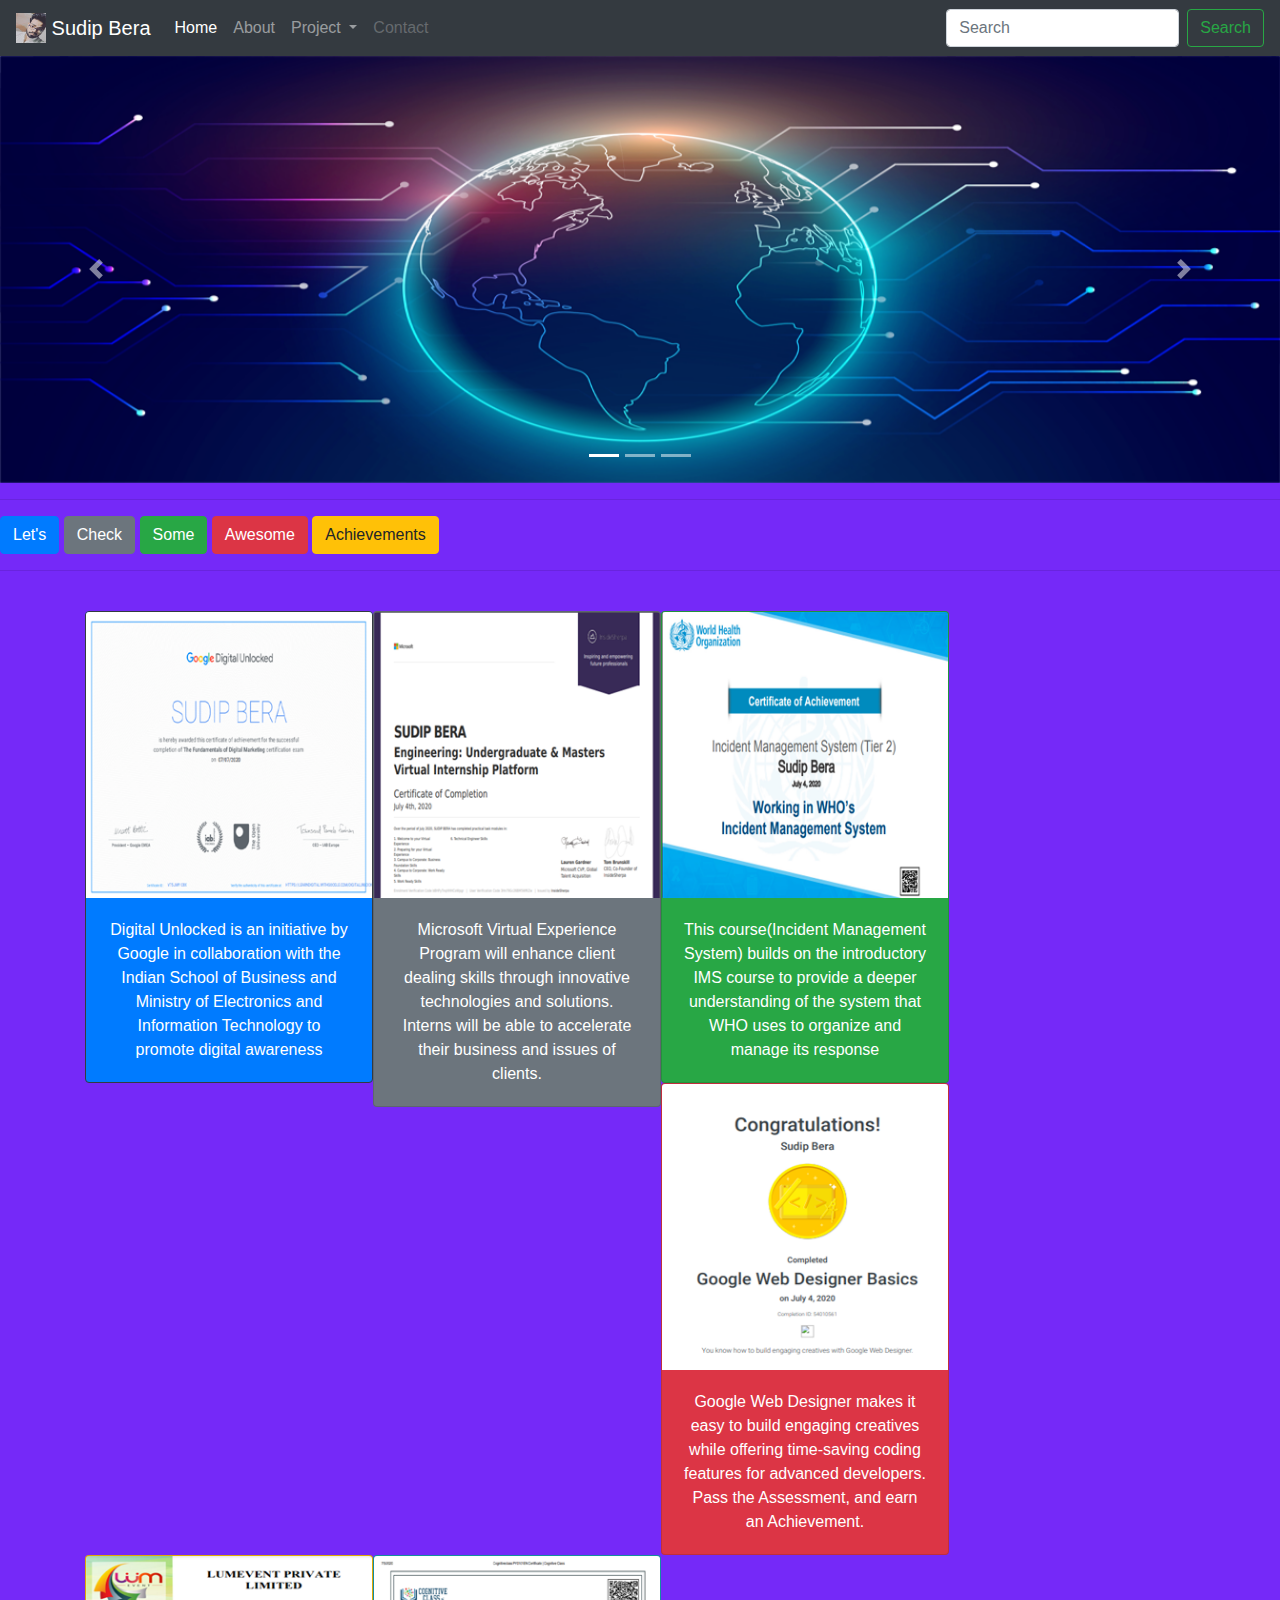
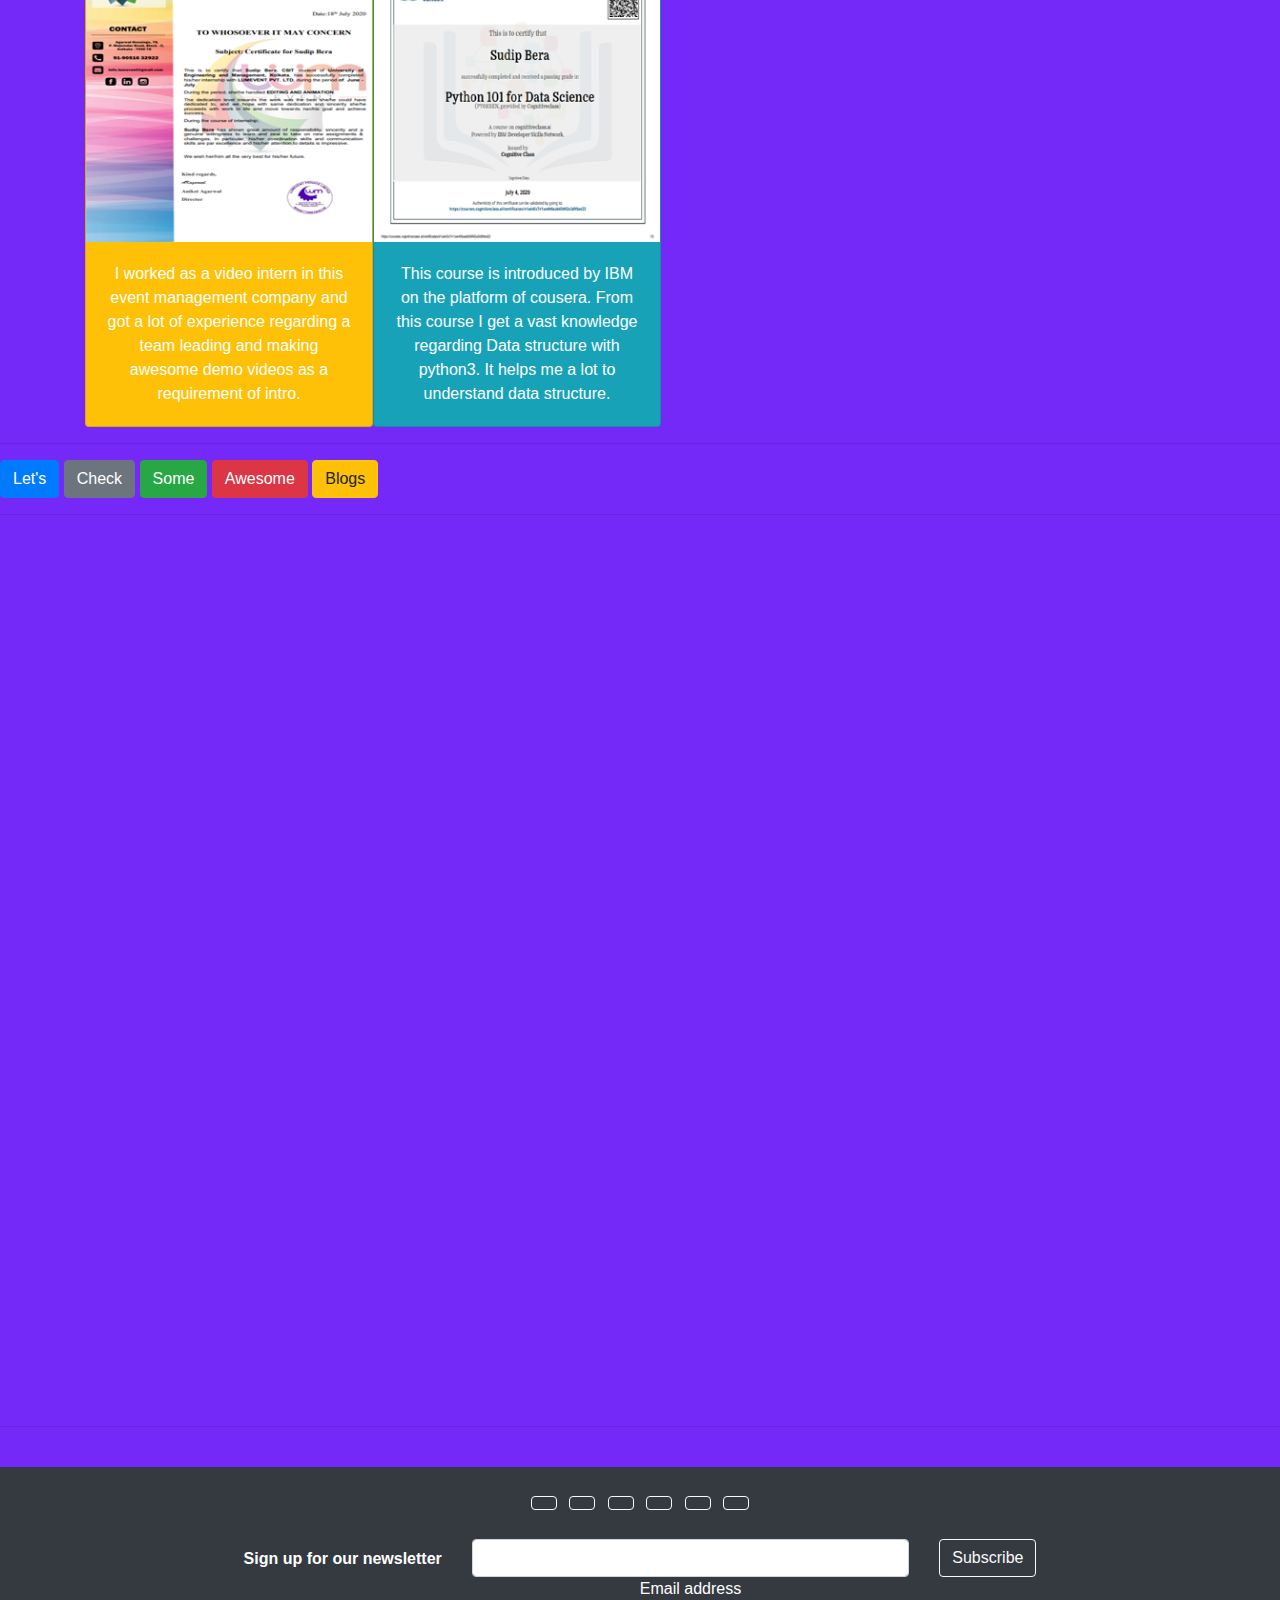
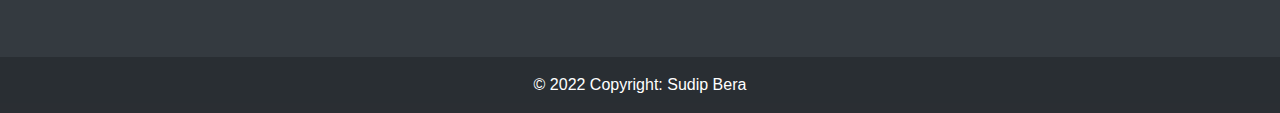
<file: Protfolio/index.html>
<!doctype html>
<html lang="en">

<head>
    <!-- Required meta tags -->
    <meta charset="utf-8">
    <meta name="viewport" content="width=device-width, initial-scale=1, shrink-to-fit=no">

    <!-- Bootstrap CSS -->

    <link rel="stylesheet" href="https://use.fontawesome.com/releases/v5.0.8/css/all.css" integrity="sha384-3AB7yXWz4OeoZcPbieVW64vVXEwADiYyAEhwilzWsLw+9FgqpyjjStpPnpBO8o8S" crossorigin="anonymous">

    <link href="//maxcdn.bootstrapcdn.com/bootstrap/4.1.1/css/bootstrap.min.css" rel="stylesheet" id="bootstrap-css">

    <title>Sudip Bera</title>
</head>

<body style="background-color: #7529f8;">




    <nav class="navbar sticky-top navbar-expand-lg navbar-dark bg-dark">
        <a class="navbar-brand" href="#">
            <img src="image\logo.png" width="30" height="30" class="d-inline-block align-top" alt=""> Sudip Bera
        </a>
        <button class="navbar-toggler" type="button" data-toggle="collapse" data-target="#navbarSupportedContent" aria-controls="navbarSupportedContent" aria-expanded="false" aria-label="Toggle navigation">
              <span class="navbar-toggler-icon"></span>
            </button>

        <div class="collapse navbar-collapse" id="navbarSupportedContent">
            <ul class="navbar-nav mr-auto">
                <li class="nav-item active">
                    <a class="nav-link" href="#">Home <span class="sr-only">(current)</span></a>
                </li>
                <li class="nav-item">
                    <a class="nav-link" href="about.html">About</a>
                </li>
                <li class="nav-item dropdown">
                    <a class="nav-link dropdown-toggle" href="#" id="navbarDropdown" role="button" data-toggle="dropdown" aria-haspopup="true" aria-expanded="false">
                    Project
                  </a>
                    <div class="dropdown-menu" aria-labelledby="navbarDropdown">
                        <a class="dropdown-item" href="study_material">Completed projects</a>
                        <a class="dropdown-item" href="exam">Running Projects</a>

                    </div>
                </li>
                <li class="nav-item">
                    <a class="nav-link disabled" href="contact.html">Contact</a>
                </li>
            </ul>
            <form class="form-inline my-2 my-lg-0">
                <input class="form-control mr-sm-2" type="search" placeholder="Search" aria-label="Search">
                <button class="btn btn-outline-success my-2 my-sm-0" type="submit">Search</button>
            </form>
        </div>
    </nav>

    <!-- ADDING THE COROUSAL -->
    <div id="carouselExampleIndicators" class="carousel slide" data-ride="carousel">
        <ol class="carousel-indicators">
            <li data-target="#carouselExampleIndicators" data-slide-to="0" class="active"></li>
            <li data-target="#carouselExampleIndicators" data-slide-to="1"></li>
            <li data-target="#carouselExampleIndicators" data-slide-to="2"></li>
        </ol>
        <div class="carousel-inner">
            <div class="carousel-item active">
                <img class="d-block w-100" src="image\2.png" alt="First slide">
            </div>
            <div class="carousel-item">
                <img class="d-block w-100" src="image\3.png" alt="Second slide">
            </div>
            <div class="carousel-item">
                <img class="d-block w-100" src="image\1.png" alt="Third slide">
            </div>
        </div>
        <a class="carousel-control-prev" href="#carouselExampleIndicators" role="button" data-slide="prev">
            <span class="carousel-control-prev-icon" aria-hidden="true"></span>
            <span class="sr-only">Previous</span>
        </a>
        <a class="carousel-control-next" href="#carouselExampleIndicators" role="button" data-slide="next">
            <span class="carousel-control-next-icon" aria-hidden="true"></span>
            <span class="sr-only">Next</span>
        </a>
    </div>
    <!-- ---------------------------------------- -->

    <!-- ADDING SOME CERTIFICATES -->
    <hr>

    <button type="button" class="btn btn-primary">Let's</button>
    <button type="button" class="btn btn-secondary">Check</button>
    <button type="button" class="btn btn-success">Some</button>
    <button type="button" class="btn btn-danger">Awesome</button>
    <button type="button" class="btn btn-warning">Achievements</button>


    <br>
    <hr>
    <br>
    <!-- ---------------------------------- -->


    <!-- ADDING SOME ACIEVEMENTS -->
    <div class="container border-primary " style="text-align: center;">
        <div class="card text-white bg-primary border-dark" style="width: 18rem; float:left">
            <img class="card-img-top" src="image\dig.png" alt="Card image cap">
            <div class="card-body">
                <p class="card-text">Digital Unlocked is an initiative by Google in collaboration with the Indian School of Business and Ministry of Electronics and Information Technology to promote digital awareness</p>
            </div>
        </div>


        <div class="card text-white bg-secondary" style="width: 18rem; float:left">
            <img class="card-img-top" src="image\mc.png" alt="Card image cap">
            <div class="card-body">
                <p class="card-text">Microsoft Virtual Experience Program will enhance client dealing skills through innovative technologies and solutions. Interns will be able to accelerate their business and issues of clients.</p>
            </div>
        </div>

        <div class="card text-white bg-success" style="width: 18rem; float:left ">
            <img class="card-img-top" src="image\who.png" alt="Card image cap">
            <div class="card-body">
                <p class="card-text">This course(Incident Management System) builds on the introductory IMS course to provide a deeper understanding of the system that WHO uses to organize and manage its response</p>
            </div>
        </div>

        <div class="card text-white bg-danger" style="width: 18rem; float:left ">
            <img class="card-img-top" src="image\web.png" alt="Card image cap">
            <div class="card-body">
                <p class="card-text">Google Web Designer makes it easy to build engaging creatives while offering time-saving coding features for advanced developers. Pass the Assessment, and earn an Achievement.</p>
            </div>
        </div>


        <div class="card text-white bg-warning" style="width: 18rem; float:left ">
            <img class="card-img-top" src="image\lum.png" alt="Card image cap">
            <div class="card-body">
                <p class="card-text">I worked as a video intern in this event management company and got a lot of experience regarding a team leading and making awesome demo videos as a requirement of intro.</p>
            </div>
        </div>

        <div class="card text-white bg-info" style="width: 18rem;">
            <img class="card-img-top" src="image\ibm.png" alt="Card image cap">
            <div class="card-body">
                <p class="card-text">This course is introduced by IBM on the platform of cousera. From this course I get a vast knowledge regarding Data structure with python3. It helps me a lot to understand data structure.
                </p>
            </div>
        </div>

    </div>
    <!-- ------------------------------- -->


    <hr>

    <button type="button" class="btn btn-primary">Let's</button>
    <button type="button" class="btn btn-secondary">Check</button>
    <button type="button" class="btn btn-success">Some</button>
    <button type="button" class="btn btn-danger">Awesome</button>
    <button type="button" class="btn btn-warning">Blogs</button>


    <br>
    <hr>
    <br>






    <!-- ADDING I FRAME -->
    <!-- 21:9 aspect ratio -->
    <div class="embed-responsive embed-responsive-4by3 container">
        <iframe class="embed-responsive-item" src="https://sudipbera0834.blogspot.com/"></iframe>
    </div>
    <!-- --------------------------- -->

    <hr>
    <br>

    <!-- FOOTER -->
    <!-- Footer -->
    <footer class="bg-dark text-center text-white">
        <!-- Grid container -->
        <div class="container p-4">
            <!-- Section: Social media -->
            <section class="mb-4">
                <!-- Facebook -->
                <a class="btn btn-outline-light btn-floating m-1" href="https://www.facebook.com/sudipberasrijitananda/" role="button"><i class="fab fa-facebook-f"></i
        ></a>

                <!-- Twitter -->
                <a class="btn btn-outline-light btn-floating m-1" href="https://twitter.com/SudipBe06327041" role="button"><i class="fab fa-twitter"></i
        ></a>

                <!-- Google -->
                <a class="btn btn-outline-light btn-floating m-1" href="sudipbera083@gmail.com" role="button"><i class="fab fa-google"></i
        ></a>

                <!-- Instagram -->
                <a class="btn btn-outline-light btn-floating m-1" href="https://www.instagram.com/itzz_bonggo_hriday/" role="button"><i class="fab fa-instagram"></i
        ></a>

                <!-- Linkedin -->
                <a class="btn btn-outline-light btn-floating m-1" href="https://www.linkedin.com/in/sudipbera083/" role="button"><i class="fab fa-linkedin-in"></i
        ></a>

                <!-- Github -->
                <a class="btn btn-outline-light btn-floating m-1" href="https://github.com/SudipBera083" role="button"><i class="fab fa-github"></i
        ></a>
            </section>
            <!-- Section: Social media -->

            <!-- Section: Form -->
            <section class="">
                <form action="">
                    <!--Grid row-->
                    <div class="row d-flex justify-content-center">
                        <!--Grid column-->
                        <div class="col-auto">
                            <p class="pt-2">
                                <strong>Sign up for our newsletter</strong>
                            </p>
                        </div>
                        <!--Grid column-->

                        <!--Grid column-->
                        <div class="col-md-5 col-12">
                            <!-- Email input -->
                            <div class="form-outline form-white mb-4">
                                <input type="email" id="form5Example21" class="form-control" />
                                <label class="form-label" for="form5Example21">Email address</label>
                            </div>
                        </div>
                        <!--Grid column-->

                        <!--Grid column-->
                        <div class="col-auto">
                            <!-- Submit button -->
                            <button type="submit" class="btn btn-outline-light mb-4">
                Subscribe
              </button>
                        </div>
                        <!--Grid column-->
                    </div>
                    <!--Grid row-->
                </form>
            </section>
            <!-- Section: Form -->

        </div>
        <!-- Grid container -->

        <!-- Copyright -->
        <div class="text-center p-3" style="background-color: rgba(0, 0, 0, 0.2);">
            © 2022 Copyright:
            <a class="text-white">Sudip Bera</a>
        </div>
        <!-- Copyright -->
    </footer>
    <!-- Footer -->


    <!-- Optional JavaScript -->
    <!-- jQuery first, then Popper.js, then Bootstrap JS -->
    <script src=" https://code.jquery.com/jquery-3.2.1.slim.min.js " integrity="sha384-KJ3o2DKtIkvYIK3UENzmM7KCkRr/rE9/Qpg6aAZGJwFDMVNA/GpGFF93hXpG5KkN " crossorigin="anonymous "></script>
    <script src="https://cdn.jsdelivr.net/npm/popper.js@1.12.9/dist/umd/popper.min.js " integrity="sha384-ApNbgh9B+Y1QKtv3Rn7W3mgPxhU9K/ScQsAP7hUibX39j7fakFPskvXusvfa0b4Q " crossorigin="anonymous "></script>
    <script src="https://cdn.jsdelivr.net/npm/bootstrap@4.0.0/dist/js/bootstrap.min.js " integrity="sha384-JZR6Spejh4U02d8jOt6vLEHfe/JQGiRRSQQxSfFWpi1MquVdAyjUar5+76PVCmYl " crossorigin="anonymous "></script>
</body>

</html>
</file>
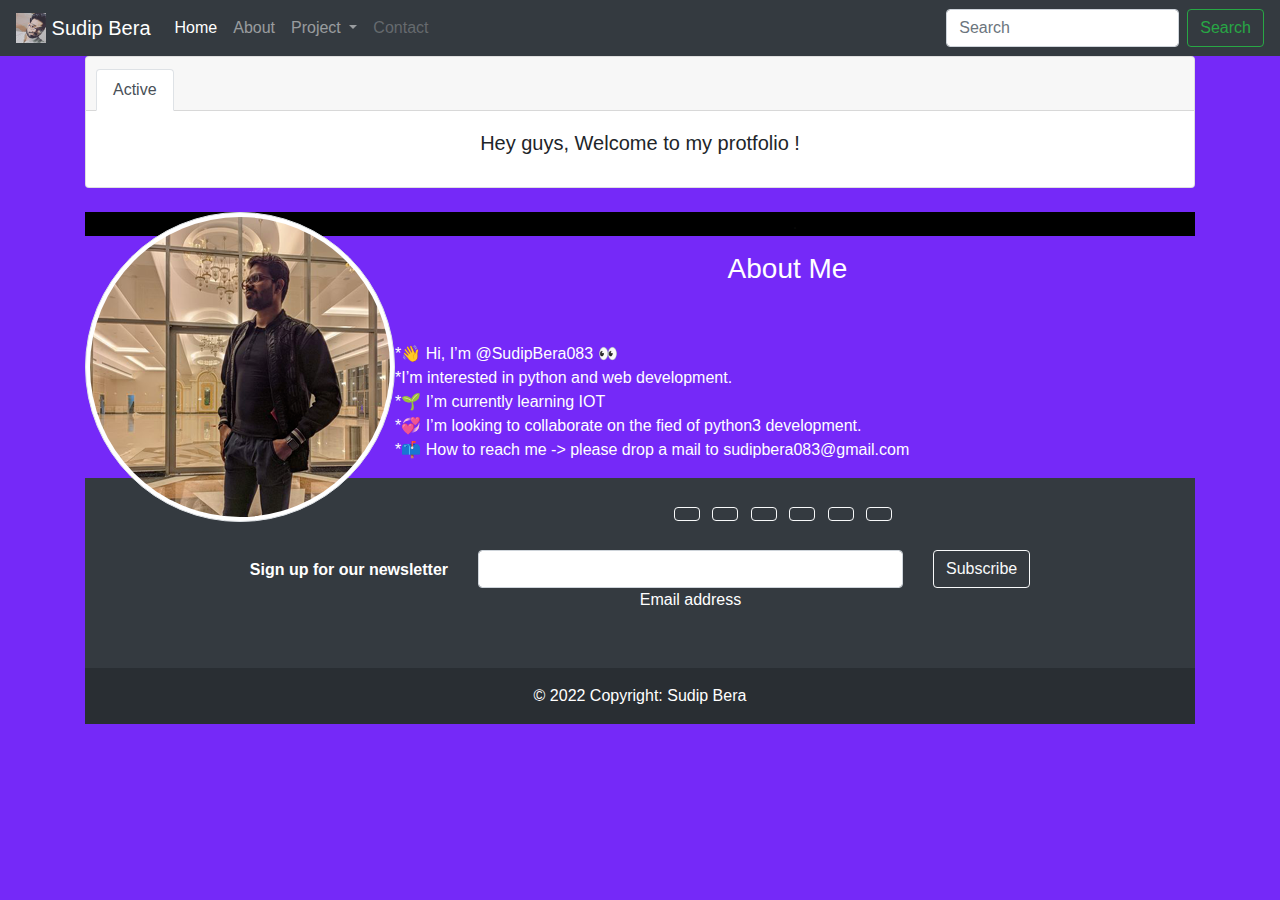
<file: Protfolio/about.html>
<!doctype html>
<html lang="en">

<head>
    <!-- Required meta tags -->
    <meta charset="utf-8">
    <meta name="viewport" content="width=device-width, initial-scale=1, shrink-to-fit=no">

    <!-- Bootstrap CSS -->
    <link rel="stylesheet" href="https://use.fontawesome.com/releases/v5.0.8/css/all.css" integrity="sha384-3AB7yXWz4OeoZcPbieVW64vVXEwADiYyAEhwilzWsLw+9FgqpyjjStpPnpBO8o8S" crossorigin="anonymous">

    <link rel="stylesheet" href="css//style.css">
    <link rel="stylesheet" href="https://cdn.jsdelivr.net/npm/bootstrap@4.0.0/dist/css/bootstrap.min.css" integrity="sha384-Gn5384xqQ1aoWXA+058RXPxPg6fy4IWvTNh0E263XmFcJlSAwiGgFAW/dAiS6JXm" crossorigin="anonymous">
    <script src="//maxcdn.bootstrapcdn.com/bootstrap/4.1.1/js/bootstrap.min.js"></script>
    <script src="//cdnjs.cloudflare.com/ajax/libs/jquery/3.2.1/jquery.min.js"></script>
    <title>Sudip :: About</title>
</head>

<body style="background-color: #7529f8;">

    <nav class="navbar sticky-top navbar-expand-lg navbar-dark bg-dark">
        <a class="navbar-brand" href="#">
            <img src="image\logo.png" width="30" height="30" class="d-inline-block align-top" alt=""> Sudip Bera
        </a>
        <button class="navbar-toggler" type="button" data-toggle="collapse" data-target="#navbarSupportedContent" aria-controls="navbarSupportedContent" aria-expanded="false" aria-label="Toggle navigation">
              <span class="navbar-toggler-icon"></span>
            </button>

        <div class="collapse navbar-collapse" id="navbarSupportedContent">
            <ul class="navbar-nav mr-auto">
                <li class="nav-item active">
                    <a class="nav-link" href="index.html">Home <span class="sr-only">(current)</span></a>
                </li>
                <li class="nav-item">
                    <a class="nav-link" href="about_us">About</a>
                </li>
                <li class="nav-item dropdown">
                    <a class="nav-link dropdown-toggle" href="#" id="navbarDropdown" role="button" data-toggle="dropdown" aria-haspopup="true" aria-expanded="false">
                    Project
                  </a>
                    <div class="dropdown-menu" aria-labelledby="navbarDropdown">
                        <a class="dropdown-item" href="study_material">Completed projects</a>
                        <a class="dropdown-item" href="exam">Running Projects</a>

                    </div>
                </li>
                <li class="nav-item">
                    <a class="nav-link disabled" href="contact.html">Contact</a>
                </li>
            </ul>
            <form class="form-inline my-2 my-lg-0">
                <input class="form-control mr-sm-2" type="search" placeholder="Search" aria-label="Search">
                <button class="btn btn-outline-success my-2 my-sm-0" type="submit">Search</button>
            </form>
        </div>
    </nav>





    <!-- ADDING NAVIGATION BAR -->

    <div class="container">
        <div class="card text-center float-center">
            <div class="card-header">
                <ul class="nav nav-tabs card-header-tabs">
                    <li class="nav-item">
                        <a class="nav-link active" href="#">Active</a>
                    </li>

                </ul>
            </div>
            <div class="card-body">

                <h5 class="card-title">Hey guys, Welcome to my protfolio !</h5>
                <!-- <p class="card-text">With supporting text below as a natural lead-in to additional content.</p>
            <a href="#" class="btn btn-primary">Go somewhere</a> -->
            </div>
        </div>
        <!-- -------------------------- -->




        <!-- ADDING  IMAGES -->
        <br>


        <img src="image\logo1.png" alt="..." class="img-thumbnail rounded rounded-circle float-left">
        <p class="text-center" style="color:rgb(10, 10, 10) ; background-color:black">.
        </p>


        <div class="container">
            <h3 class="text-center" style="color: white;">
                About Me

            </h3>
            <p style="color:white ;">
                <br><br> *👋 Hi, I’m @SudipBera083 👀
                <br>*I’m interested in python and web development.
                <br>*🌱 I’m currently learning IOT
                <br>*💞️ I’m looking to collaborate on the fied of python3 development.
                <br>*📫 How to reach me -> please drop a mail to sudipbera083@gmail.com
            </p>
        </div>

        <!-- ------------------- -->






        <!-- FOOTER -->
        <!-- Footer -->
        <footer class="bg-dark text-center text-white">
            <!-- Grid container -->
            <div class="container p-4">
                <!-- Section: Social media -->
                <section class="mb-4">
                    <!-- Facebook -->
                    <a class="btn btn-outline-light btn-floating m-1" href="https://www.facebook.com/sudipberasrijitananda/" role="button"><i class="fab fa-facebook-f"></i
        ></a>

                    <!-- Twitter -->
                    <a class="btn btn-outline-light btn-floating m-1" href="https://twitter.com/SudipBe06327041" role="button"><i class="fab fa-twitter"></i
        ></a>

                    <!-- Google -->
                    <a class="btn btn-outline-light btn-floating m-1" href="sudipbera083@gmail.com" role="button"><i class="fab fa-google"></i
        ></a>

                    <!-- Instagram -->
                    <a class="btn btn-outline-light btn-floating m-1" href="https://www.instagram.com/itzz_bonggo_hriday/" role="button"><i class="fab fa-instagram"></i
        ></a>

                    <!-- Linkedin -->
                    <a class="btn btn-outline-light btn-floating m-1" href="https://www.linkedin.com/in/sudipbera083/" role="button"><i class="fab fa-linkedin-in"></i
        ></a>

                    <!-- Github -->
                    <a class="btn btn-outline-light btn-floating m-1" href="https://github.com/SudipBera083" role="button"><i class="fab fa-github"></i
        ></a>
                </section>
                <!-- Section: Social media -->

                <!-- Section: Form -->
                <section class="">
                    <form action="">
                        <!--Grid row-->
                        <div class="row d-flex justify-content-center">
                            <!--Grid column-->
                            <div class="col-auto">
                                <p class="pt-2">
                                    <strong>Sign up for our newsletter</strong>
                                </p>
                            </div>
                            <!--Grid column-->

                            <!--Grid column-->
                            <div class="col-md-5 col-12">
                                <!-- Email input -->
                                <div class="form-outline form-white mb-4">
                                    <input type="email" id="form5Example21" class="form-control" />
                                    <label class="form-label" for="form5Example21">Email address</label>
                                </div>
                            </div>
                            <!--Grid column-->

                            <!--Grid column-->
                            <div class="col-auto">
                                <!-- Submit button -->
                                <button type="submit" class="btn btn-outline-light mb-4">
                Subscribe
              </button>
                            </div>
                            <!--Grid column-->
                        </div>
                        <!--Grid row-->
                    </form>
                </section>
                <!-- Section: Form -->

            </div>
            <!-- Grid container -->

            <!-- Copyright -->
            <div class="text-center p-3" style="background-color: rgba(0, 0, 0, 0.2);">
                © 2022 Copyright:
                <a class="text-white">Sudip Bera</a>
            </div>
            <!-- Copyright -->
        </footer>
        <!-- Footer -->

        <!-- Optional JavaScript -->
        <!-- jQuery first, then Popper.js, then Bootstrap JS -->
        <script src=" https://code.jquery.com/jquery-3.2.1.slim.min.js " integrity="sha384-KJ3o2DKtIkvYIK3UENzmM7KCkRr/rE9/Qpg6aAZGJwFDMVNA/GpGFF93hXpG5KkN " crossorigin="anonymous "></script>
        <script src="https://cdn.jsdelivr.net/npm/popper.js@1.12.9/dist/umd/popper.min.js " integrity="sha384-ApNbgh9B+Y1QKtv3Rn7W3mgPxhU9K/ScQsAP7hUibX39j7fakFPskvXusvfa0b4Q " crossorigin="anonymous "></script>
        <script src="https://cdn.jsdelivr.net/npm/bootstrap@4.0.0/dist/js/bootstrap.min.js " integrity="sha384-JZR6Spejh4U02d8jOt6vLEHfe/JQGiRRSQQxSfFWpi1MquVdAyjUar5+76PVCmYl " crossorigin="anonymous "></script>
</body>

</html>
</file>
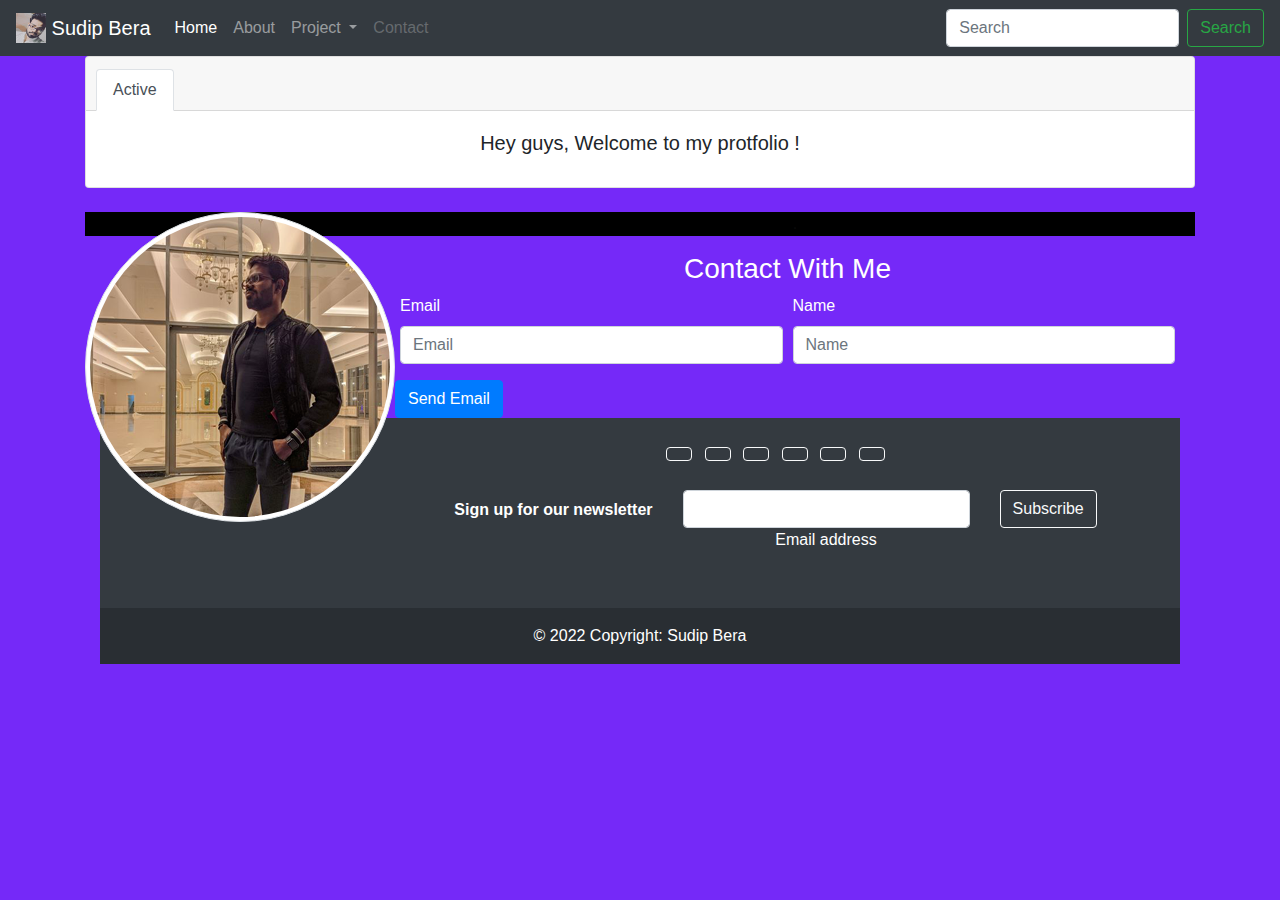
<file: Protfolio/contact.html>
<!doctype html>
<html lang="en">

<head>
    <!-- Required meta tags -->
    <meta charset="utf-8">
    <meta name="viewport" content="width=device-width, initial-scale=1, shrink-to-fit=no">

    <!-- Bootstrap CSS -->

    <script src="https://smtpjs.com/v3/smtp.js"></script>
    <script src="js//index.js"></script>
    <link rel="stylesheet" href="https://use.fontawesome.com/releases/v5.0.8/css/all.css" integrity="sha384-3AB7yXWz4OeoZcPbieVW64vVXEwADiYyAEhwilzWsLw+9FgqpyjjStpPnpBO8o8S" crossorigin="anonymous">

    <link rel="stylesheet" href="css//style.css">
    <link rel="stylesheet" href="https://cdn.jsdelivr.net/npm/bootstrap@4.0.0/dist/css/bootstrap.min.css" integrity="sha384-Gn5384xqQ1aoWXA+058RXPxPg6fy4IWvTNh0E263XmFcJlSAwiGgFAW/dAiS6JXm" crossorigin="anonymous">
    <script src="//maxcdn.bootstrapcdn.com/bootstrap/4.1.1/js/bootstrap.min.js"></script>
    <script src="//cdnjs.cloudflare.com/ajax/libs/jquery/3.2.1/jquery.min.js"></script>
    <title>Sudip :: About</title>
</head>

<body style="background-color: #7529f8;">

    <nav class="navbar sticky-top navbar-expand-lg navbar-dark bg-dark">
        <a class="navbar-brand" href="#">
            <img src="image\logo.png" width="30" height="30" class="d-inline-block align-top" alt=""> Sudip Bera
        </a>
        <button class="navbar-toggler" type="button" data-toggle="collapse" data-target="#navbarSupportedContent" aria-controls="navbarSupportedContent" aria-expanded="false" aria-label="Toggle navigation">
              <span class="navbar-toggler-icon"></span>
            </button>

        <div class="collapse navbar-collapse" id="navbarSupportedContent">
            <ul class="navbar-nav mr-auto">
                <li class="nav-item active">
                    <a class="nav-link" href="index.html">Home <span class="sr-only">(current)</span></a>
                </li>
                <li class="nav-item">
                    <a class="nav-link" href="about.html">About</a>
                </li>
                <li class="nav-item dropdown">
                    <a class="nav-link dropdown-toggle" href="#" id="navbarDropdown" role="button" data-toggle="dropdown" aria-haspopup="true" aria-expanded="false">
                    Project
                  </a>
                    <div class="dropdown-menu" aria-labelledby="navbarDropdown">
                        <a class="dropdown-item" href="study_material">Completed projects</a>
                        <a class="dropdown-item" href="exam">Running Projects</a>

                    </div>
                </li>
                <li class="nav-item">
                    <a class="nav-link disabled" href="contact.html">Contact</a>
                </li>
            </ul>
            <form class="form-inline my-2 my-lg-0">
                <input class="form-control mr-sm-2" type="search" placeholder="Search" aria-label="Search">
                <button class="btn btn-outline-success my-2 my-sm-0" type="submit">Search</button>
            </form>
        </div>
    </nav>





    <!-- ADDING NAVIGATION BAR -->

    <div class="container">
        <div class="card text-center float-center">
            <div class="card-header">
                <ul class="nav nav-tabs card-header-tabs">
                    <li class="nav-item">
                        <a class="nav-link active" href="#">Active</a>
                    </li>

                </ul>
            </div>
            <div class="card-body">

                <h5 class="card-title">Hey guys, Welcome to my protfolio !</h5>
                <!-- <p class="card-text">With supporting text below as a natural lead-in to additional content.</p>
            <a href="#" class="btn btn-primary">Go somewhere</a> -->
            </div>
        </div>
        <!-- -------------------------- -->




        <!-- ADDING  IMAGES -->
        <br>


        <img src="image\logo1.png" alt="..." class="img-thumbnail rounded rounded-circle float-left">
        <p class="text-center" style="color:rgb(10, 10, 10) ; background-color:black">.
        </p>


        <div class="container">
            <h3 class="text-center" style="color: white;">
                Contact With Me

            </h3>
            <form style="color: white;" method="post">
                <div class="form-row">
                    <div class="form-group col-md-6">
                        <label for="inputEmail4">Email</label>
                        <input type="email" class="form-control" id="inputEmail4" placeholder="Email">
                    </div>
                    <div class="form-group col-md-6">
                        <label for="inputPassword4">Name</label>
                        <input type="text" class="form-control" id="inputPassword4" placeholder="Name">
                    </div>

                    <input type="button" value="Send Email" class="btn btn-primary float-right" onclick="sendEmail()" />
            </form>
            </div>

            <!-- ------------------- -->






            <!-- FOOTER -->
            <!-- Footer -->
            <footer class="bg-dark text-center text-white">
                <!-- Grid container -->
                <div class="container p-4">
                    <!-- Section: Social media -->
                    <section class="mb-4">
                        <!-- Facebook -->
                        <a class="btn btn-outline-light btn-floating m-1" href="https://www.facebook.com/sudipberasrijitananda/" role="button"><i class="fab fa-facebook-f"></i
        ></a>

                        <!-- Twitter -->
                        <a class="btn btn-outline-light btn-floating m-1" href="https://twitter.com/SudipBe06327041" role="button"><i class="fab fa-twitter"></i
        ></a>

                        <!-- Google -->
                        <a class="btn btn-outline-light btn-floating m-1" href="sudipbera083@gmail.com" role="button"><i class="fab fa-google"></i
        ></a>

                        <!-- Instagram -->
                        <a class="btn btn-outline-light btn-floating m-1" href="https://www.instagram.com/itzz_bonggo_hriday/" role="button"><i class="fab fa-instagram"></i
        ></a>

                        <!-- Linkedin -->
                        <a class="btn btn-outline-light btn-floating m-1" href="https://www.linkedin.com/in/sudipbera083/" role="button"><i class="fab fa-linkedin-in"></i
        ></a>

                        <!-- Github -->
                        <a class="btn btn-outline-light btn-floating m-1" href="https://github.com/SudipBera083" role="button"><i class="fab fa-github"></i
        ></a>
                    </section>
                    <!-- Section: Social media -->

                    <!-- Section: Form -->
                    <section class="">
                        <form action="">
                            <!--Grid row-->
                            <div class="row d-flex justify-content-center">
                                <!--Grid column-->
                                <div class="col-auto">
                                    <p class="pt-2">
                                        <strong>Sign up for our newsletter</strong>
                                    </p>
                                </div>
                                <!--Grid column-->

                                <!--Grid column-->
                                <div class="col-md-5 col-12">
                                    <!-- Email input -->
                                    <div class="form-outline form-white mb-4">
                                        <input type="email" id="form5Example21" class="form-control" />
                                        <label class="form-label" for="form5Example21">Email address</label>
                                    </div>
                                </div>
                                <!--Grid column-->

                                <!--Grid column-->
                                <div class="col-auto">
                                    <!-- Submit button -->
                                    <button type="submit" class="btn btn-outline-light mb-4">
                Subscribe
              </button>
                                </div>
                                <!--Grid column-->
                            </div>
                            <!--Grid row-->
                        </form>
                    </section>
                    <!-- Section: Form -->

                </div>
                <!-- Grid container -->

                <!-- Copyright -->
                <div class="text-center p-3" style="background-color: rgba(0, 0, 0, 0.2);">
                    © 2022 Copyright:
                    <a class="text-white">Sudip Bera</a>
                </div>
                <!-- Copyright -->
            </footer>
            <!-- Footer -->

            <!-- Optional JavaScript -->
            <!-- jQuery first, then Popper.js, then Bootstrap JS -->
            <script src=" https://code.jquery.com/jquery-3.2.1.slim.min.js " integrity="sha384-KJ3o2DKtIkvYIK3UENzmM7KCkRr/rE9/Qpg6aAZGJwFDMVNA/GpGFF93hXpG5KkN " crossorigin="anonymous "></script>
            <script src="https://cdn.jsdelivr.net/npm/popper.js@1.12.9/dist/umd/popper.min.js " integrity="sha384-ApNbgh9B+Y1QKtv3Rn7W3mgPxhU9K/ScQsAP7hUibX39j7fakFPskvXusvfa0b4Q " crossorigin="anonymous "></script>
            <script src="https://cdn.jsdelivr.net/npm/bootstrap@4.0.0/dist/js/bootstrap.min.js " integrity="sha384-JZR6Spejh4U02d8jOt6vLEHfe/JQGiRRSQQxSfFWpi1MquVdAyjUar5+76PVCmYl " crossorigin="anonymous "></script>
</body>

</html>
</file>
<file: Protfolio/css/style.css>
h2 {
    color: black;
    font-family: "arial";
    font-size: 3em;
    margin: 10px 0 0 10px;
    white-space: nowrap;
    overflow: hidden;
    width: 100%;
    animation: animtext 4s steps(80, end);
    transition: all cubic-bezier(0.1, 0.7, 1.0, 0.1);
}

@keyframes animtext {
    from {
        width: 0;
        transition: all 2s ease-in-out;
    }
}
</file>
